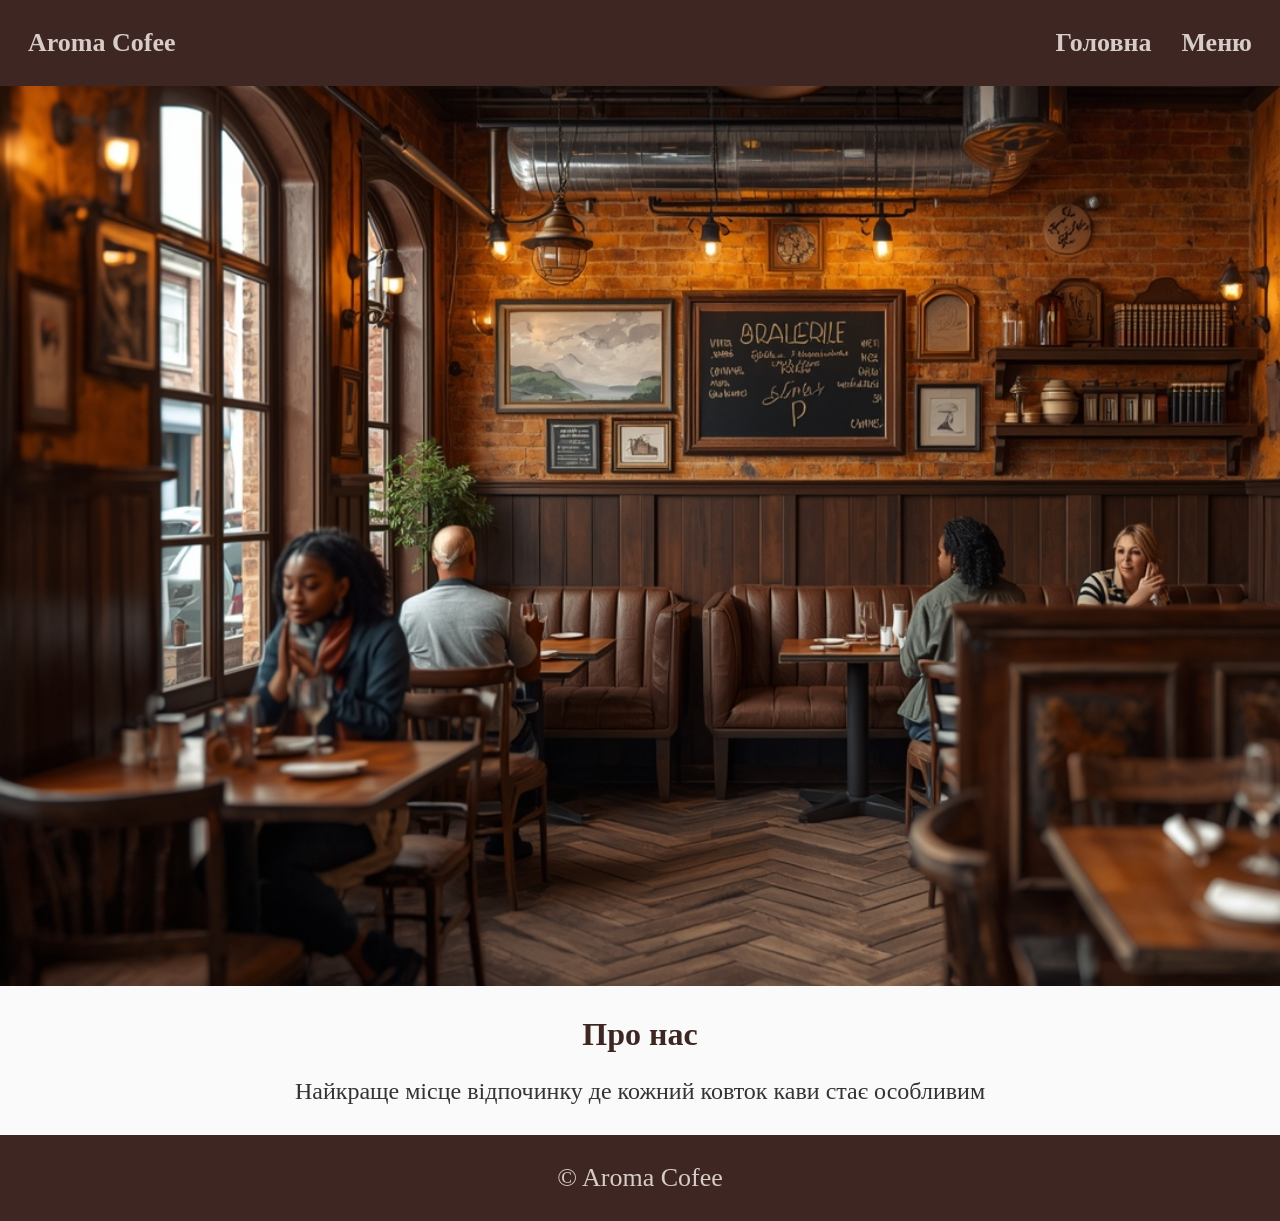
<file: index.html>
<!DOCTYPE html>
<html lang="en">
<head>
    <meta charset="UTF-8">
    <meta name="viewport" content="width=device-width, initial-scale=1.0">
    <title>Document</title>
    <link rel="stylesheet" href="style.css">
</head>
<body>
    <header>
<div class="abc">Aroma Cofee</div>
 <nav>
    <a href="index.html">
        Головна
    </a>
    <a href="menu.html">
Меню
    </a>
</nav>
    </header>
    <main>

  <section class="foto">

</section>

  <section class="about">
    <h2>Про нас</h2>
    <p> Найкраще місце відпочинку де кожний ковток кави стає особливим</p>
</section>

    </main>
    <footer>
<p>&copy; Aroma Cofee</p>
    </footer>
    
</body>
</html>
</file>
<file: style.css>
* {
    margin: 0px;
    padding: 0px;
    font-family: Hobo bd;
}

:root {
    --primary-color: #3e2723;
    --acent-color: #d7ccc8;
    --text-color: #333;
    --bg-color: #fafafa;
}


body {
    font-family: Monospace;
    background-color: var(--bg-color);
    color: var(--text-color);

}

header {
    display: flex;
    justify-content: space-between;
    padding: 28px 28px;
    background-color: var(--primary-color);
    color: var(--acent-color);
    font-size: 26px;
}

nav {
    display: flex;
    gap: 30px;
}

nav a {
    color: var(--acent-color);
    text-decoration: none;
    font-weight: bold;
}

footer {
    background-color: var(--primary-color);
    color: var(--acent-color);
}

footer p{
    text-align: center;
    padding: 28px 0;
    font-size: 26px;
}

.foto {
    background-image: url(img/lucid-origin_Generate_a_picture_of_a_warm_and_inviting_restaurant_with_a_predominantly_brown_-0.jpg);
    background-size: cover;
    height: 100vh;

}

.about {
    text-align: center;
    padding: 30px 0;
}

.about h2 {
    font-size: 32px;
    color: var(--primary-color);
    margin-bottom: 25px;
}

.about p {
    font-size: 24px;
}

.abc {
    font-weight: bolder;
}

nav a:hover {
    transition: 2sec;
    color: rgb(77, 112, 77);
}


.menu{
    margin: 100px 0;
}

.menu-img{
    text-align: center;
    margin-bottom: 50px;   
}

.menu-title{
    text-align: center;
    margin-bottom: 50px;
    color: var(--primary-color);
    font-size: 35px;
}

.menu-item{
    font-size: 30px;
    color: var(--text-color);
}

.menu-item_title{
    margin: 15px;
    color: var(--primary-color);
    font-size: 25px;
}

.menu-container{
    display: flex;
    justify-content: center;
    align-items: center;
    gap: 150px;
}

ul{
    list-style-type: circle;
}

.menu-item{
    color:rgb(68, 39, 39);
     
}
</file>
